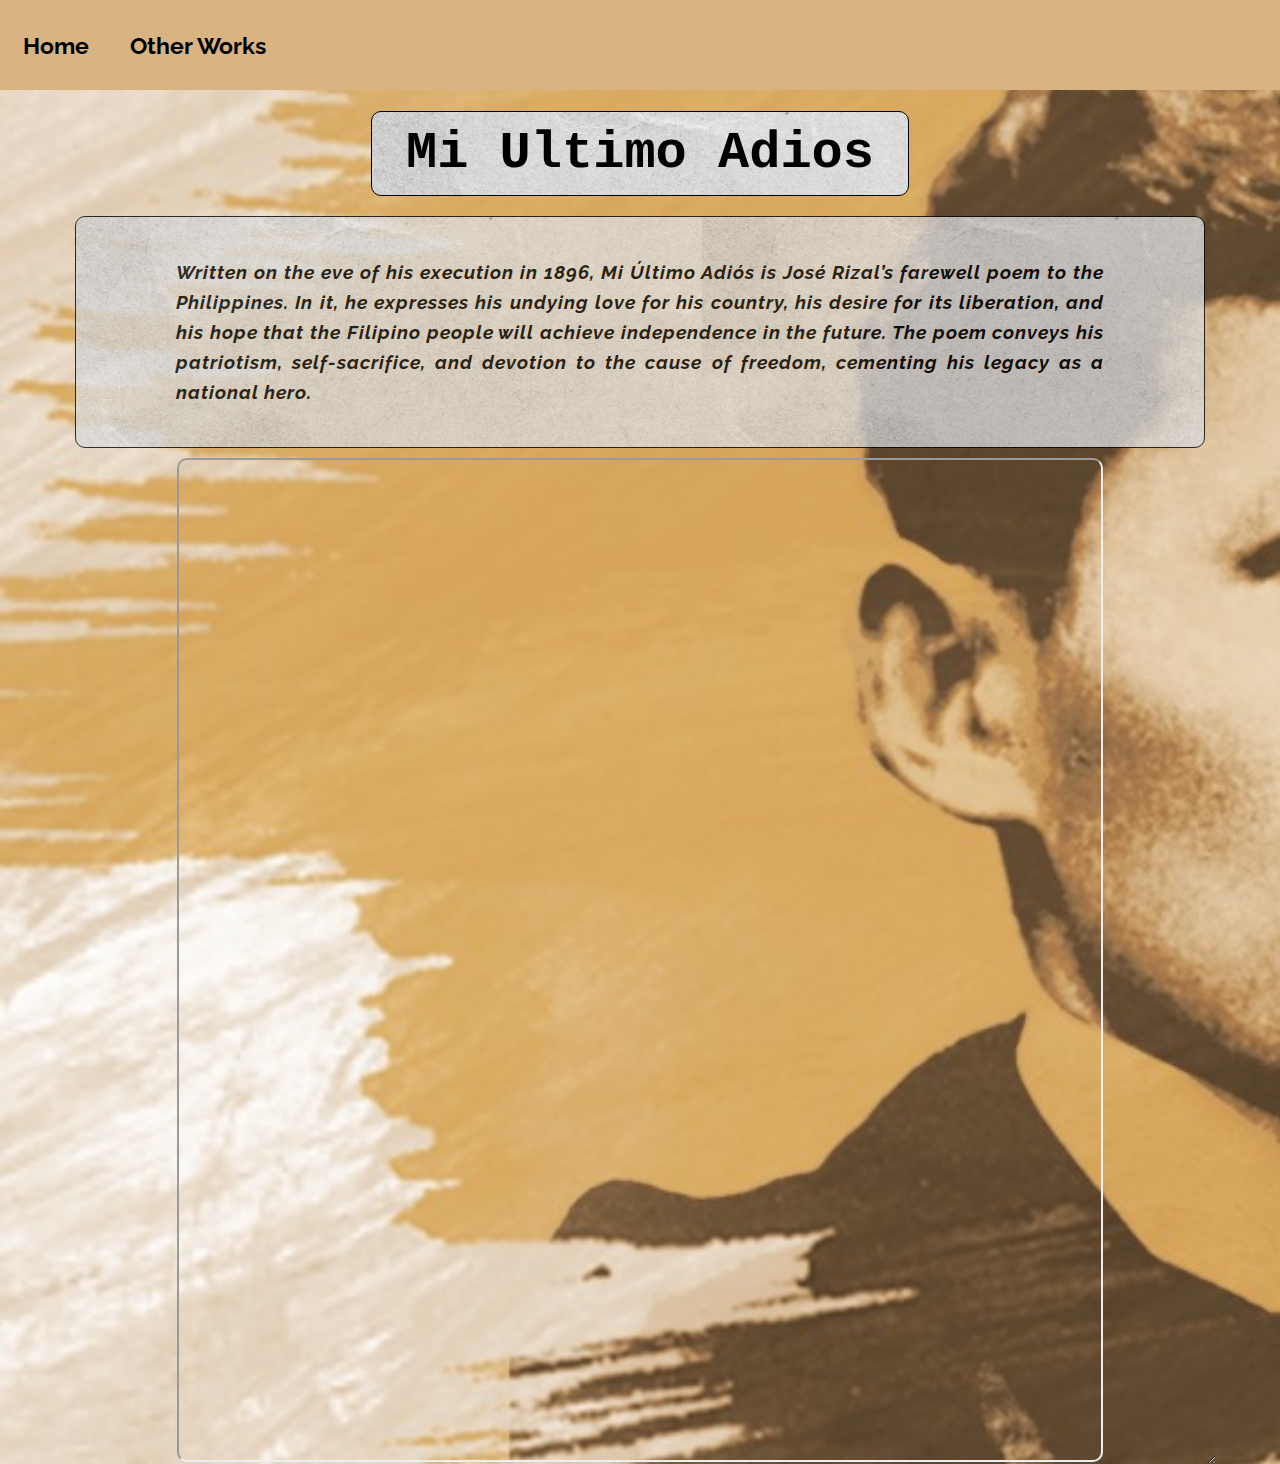
<file: adios.html>
<!DOCTYPE html>
<html lang="en">
    <head>
        <meta charset="utf-8">
        <meta name="viewport" content="width=device-width, initial-scale=1.0">
        <title>Culminating Activity</title>
        <link rel="stylesheet" href="./styles.css">
        <link href="https://fonts.googleapis.com/css?family=Anton%7CBaskervville%7CRaleway&display=swap" rel="stylesheet"/>
        <link rel="stylesheet" href="https://use.fontawesome.com/releases/v5.8.2/css/all.css"/>
    </head>
    <body>
        <main>1
            <nav id="navbar">
                <ul class="nav-list">
                    <li>
                        <a href="index.html">Home</a>
                    </li>
                    <li>
                        <a href="otherworks.html">Other Works</a>
                    </li>
                </ul>
            </nav>
        </main>
        <section class="works text-desc">
            <h1>Mi Ultimo Adios</h1>
            <p>Written on the eve of his execution in 1896, Mi Último Adiós is José Rizal’s farewell poem to the Philippines. In it, he expresses his undying love for his country, his desire for its liberation, and his hope that the Filipino people will achieve independence in the future. The poem conveys his patriotism, self-sacrifice, and devotion to the cause of freedom, cementing his legacy as a national hero.            </p>
            <div class="pdf-view">
                <iframe src="assets/works/Mi Ultimo Adios.pdf" width="90%" height="710px"></iframe>
            </div>
        </section>
    </body>
</html>
</file>
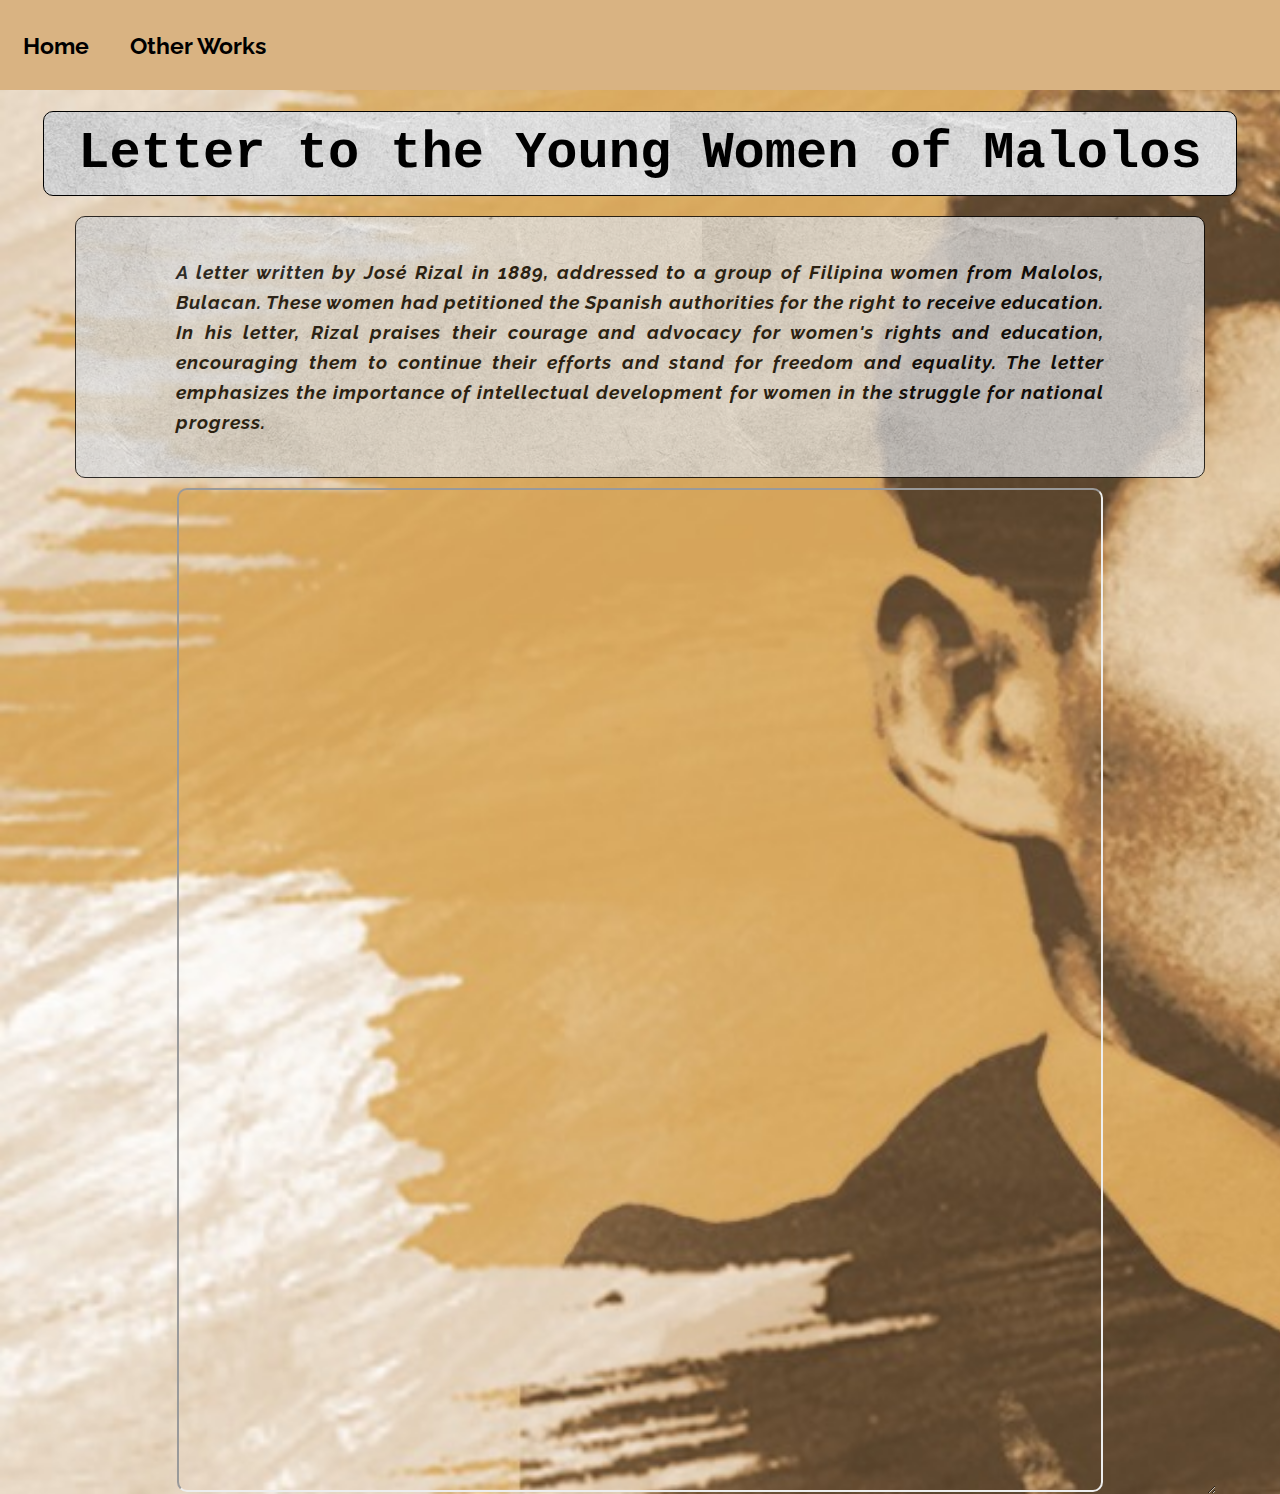
<file: babaesamalolos.html>
<!DOCTYPE html>
<html lang="en">
    <head>
        <meta charset="utf-8">
        <meta name="viewport" content="width=device-width, initial-scale=1.0">
        <title>Culminating Activity</title>
        <link rel="stylesheet" href="./styles.css">
        <link href="https://fonts.googleapis.com/css?family=Anton%7CBaskervville%7CRaleway&display=swap" rel="stylesheet"/>
        <link rel="stylesheet" href="https://use.fontawesome.com/releases/v5.8.2/css/all.css"/>
    </head>
    <body>
        <main>1
            <nav id="navbar">
                <ul class="nav-list">
                    <li>
                        <a href="index.html">Home</a>
                    </li>
                    <li>
                        <a href="otherworks.html">Other Works</a>
                    </li>
                </ul>
            </nav>
        </main>
        <section class="works text-desc">
            <h1>Letter to the Young Women of Malolos</h1>
            <p>A letter written by José Rizal in 1889, addressed to a group of Filipina women from Malolos, Bulacan. These women had petitioned the Spanish authorities for the right to receive education. In his letter, Rizal praises their courage and advocacy for women's rights and education, encouraging them to continue their efforts and stand for freedom and equality. The letter emphasizes the importance of intellectual development for women in the struggle for national progress.</p>
            <div class="pdf-view">
                <iframe src="assets/works/letter-to-the-young-women-of-malolos.pdf" width="90%" height="710px"></iframe>
            </div>
        </section>
    </body>
</html>
</file>
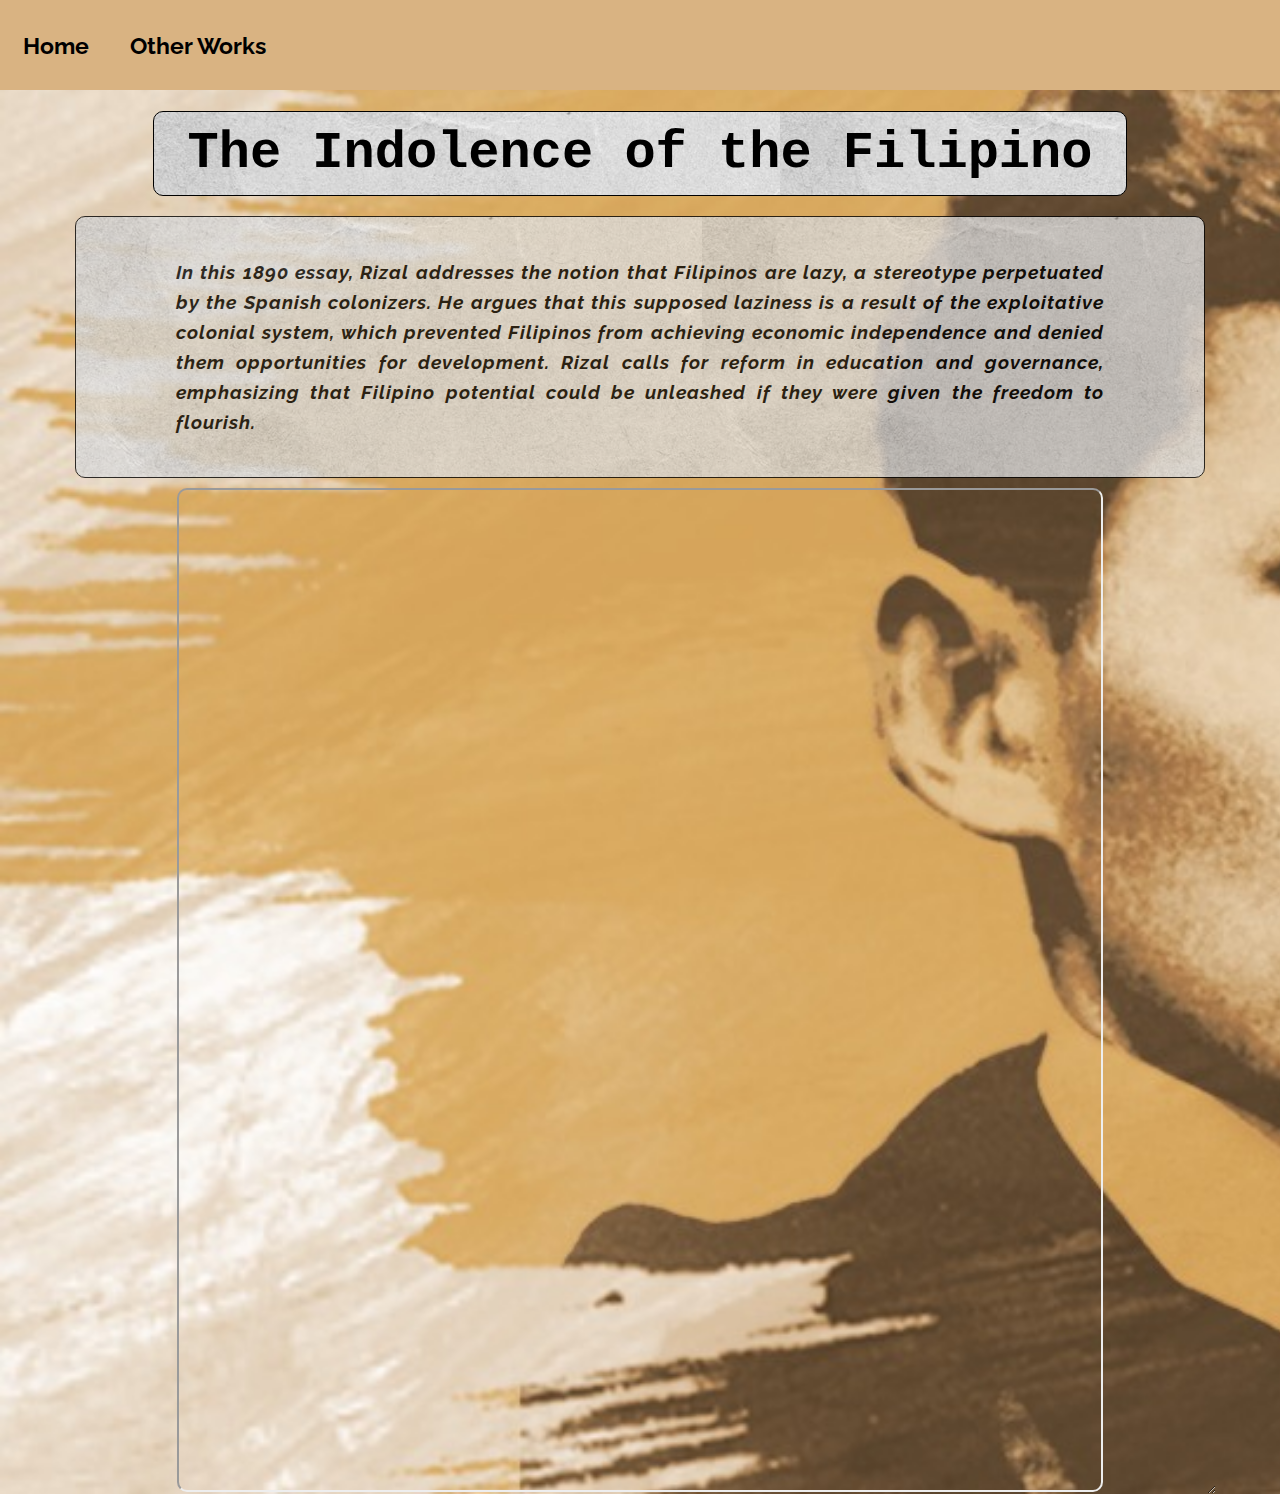
<file: indolence.html>
<!DOCTYPE html>
<html lang="en">
    <head>
        <meta charset="utf-8">
        <meta name="viewport" content="width=device-width, initial-scale=1.0">
        <title>Culminating Activity</title>
        <link rel="stylesheet" href="./styles.css">
        <link href="https://fonts.googleapis.com/css?family=Anton%7CBaskervville%7CRaleway&display=swap" rel="stylesheet"/>
        <link rel="stylesheet" href="https://use.fontawesome.com/releases/v5.8.2/css/all.css"/>
    </head>
    <body>
        <main>1
            <nav id="navbar">
                <ul class="nav-list">
                    <li>
                        <a href="index.html">Home</a>
                    </li>
                    <li>
                        <a href="otherworks.html">Other Works</a>
                    </li>
                </ul>
            </nav>
        </main>
        <section class="works text-desc">
            <h1>The Indolence of the Filipino</h1>
            <p>In this 1890 essay, Rizal addresses the notion that Filipinos are lazy, a stereotype perpetuated by the Spanish colonizers. He argues that this supposed laziness is a result of the exploitative colonial system, which prevented Filipinos from achieving economic independence and denied them opportunities for development. Rizal calls for reform in education and governance, emphasizing that Filipino potential could be unleashed if they were given the freedom to flourish.</p>
            <div class="pdf-view">
                <iframe src="assets/works/The Indolence of the Filipino.pdf" width="90%" height="710px"></iframe>
            </div>
        </section>
    </body>
</html>
</file>
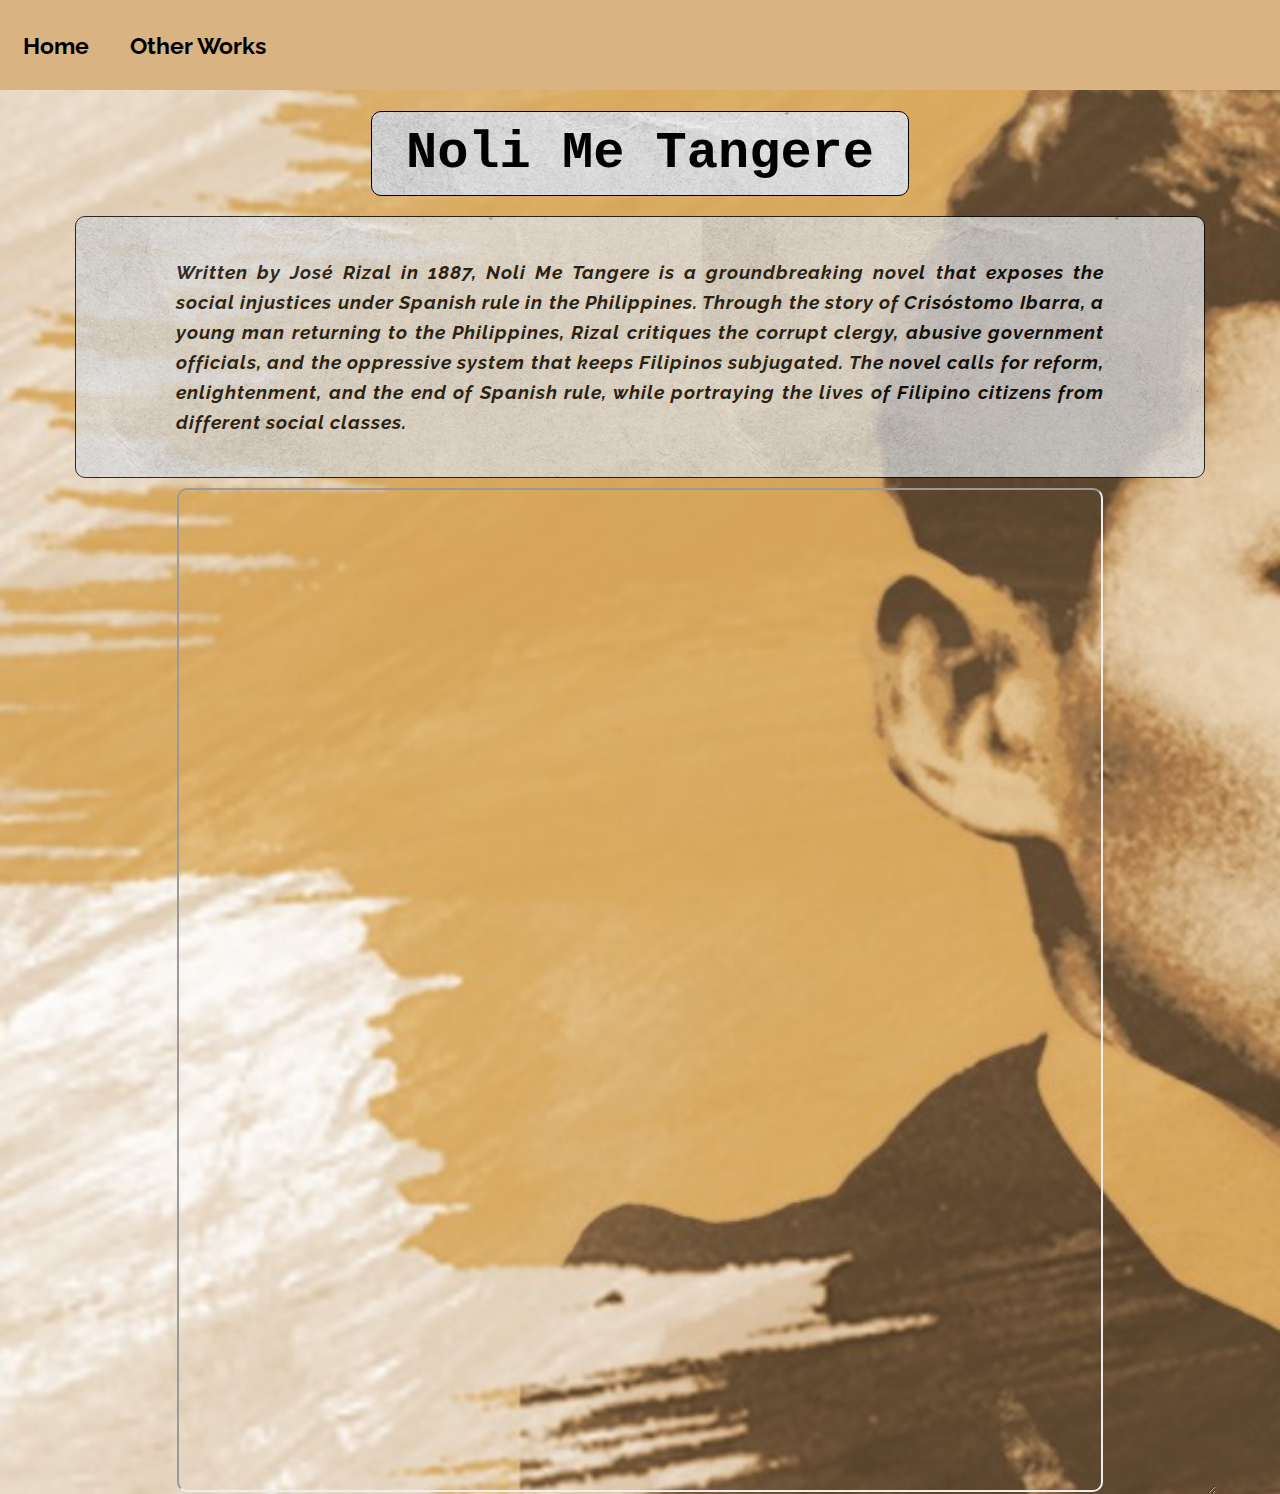
<file: noli.html>
<!DOCTYPE html>
<html lang="en">
    <head>
        <meta charset="utf-8">
        <meta name="viewport" content="width=device-width, initial-scale=1.0">
        <title>Culminating Activity</title>
        <link rel="stylesheet" href="./styles.css">
        <link href="https://fonts.googleapis.com/css?family=Anton%7CBaskervville%7CRaleway&display=swap" rel="stylesheet"/>
        <link rel="stylesheet" href="https://use.fontawesome.com/releases/v5.8.2/css/all.css"/>
    </head>
    <body>
        <main>1
            <nav id="navbar">
                <ul class="nav-list">
                    <li>
                        <a href="index.html">Home</a>
                    </li>
                    <li>
                        <a href="otherworks.html">Other Works</a>
                    </li>
                </ul>
            </nav>
        </main>
        <section class="works text-desc">
            <h1>Noli Me Tangere</h1>
            <p>Written by José Rizal in 1887, Noli Me Tangere is a groundbreaking novel that exposes the social injustices under Spanish rule in the Philippines. Through the story of Crisóstomo Ibarra, a young man returning to the Philippines, Rizal critiques the corrupt clergy, abusive government officials, and the oppressive system that keeps Filipinos subjugated. The novel calls for reform, enlightenment, and the end of Spanish rule, while portraying the lives of Filipino citizens from different social classes.</p>
            <div class="pdf-view">
                <iframe src="assets/works/Noli Me Tangere.pdf"></iframe>
            </div>
        </section>
    </body>
</html>
</file>
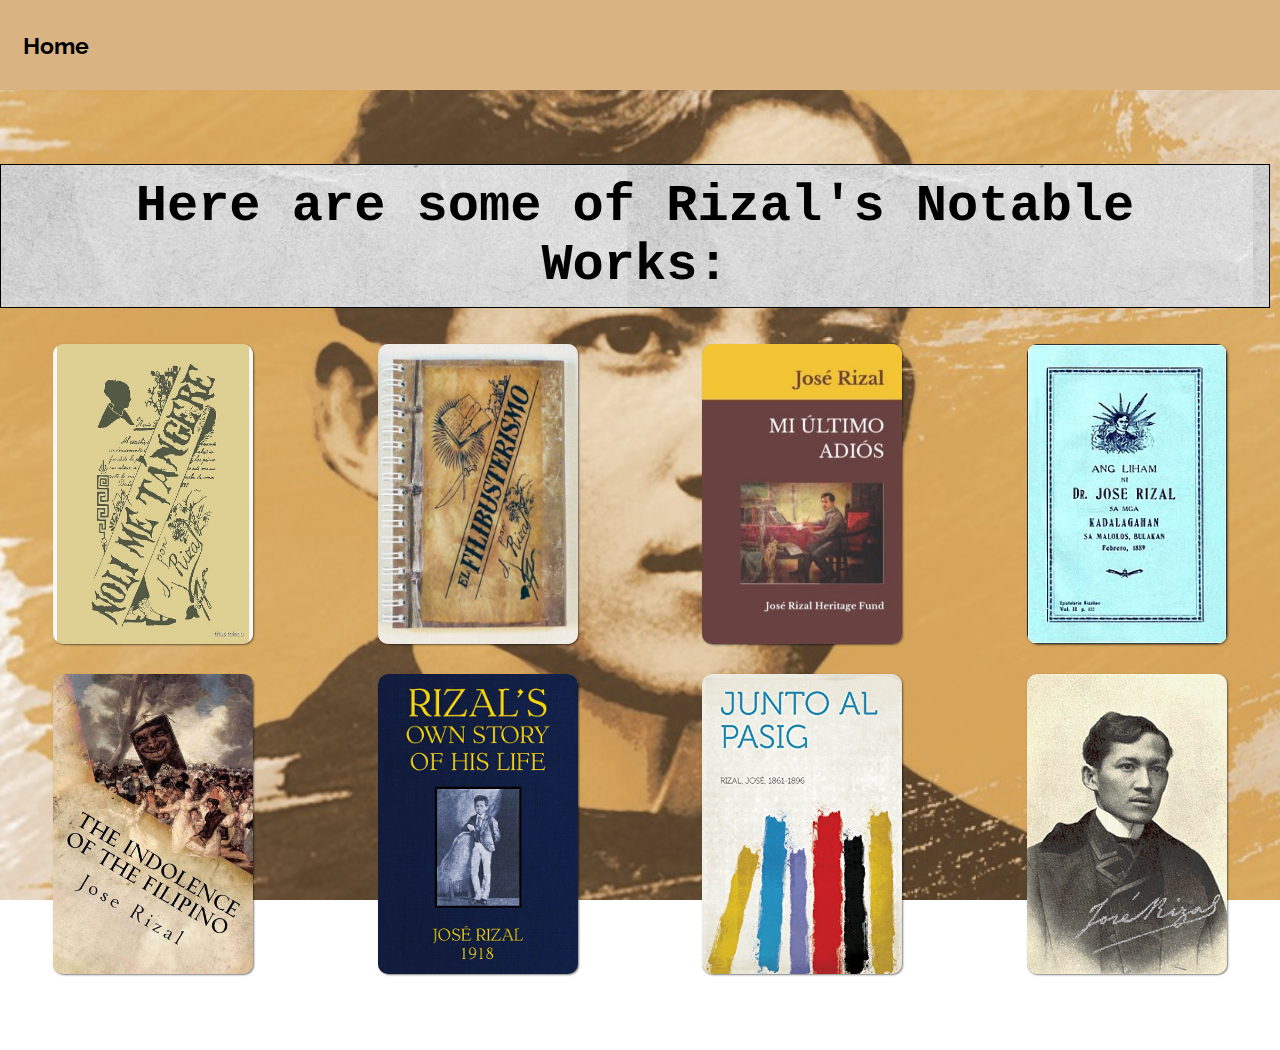
<file: otherworks.html>
<!DOCTYPE html>
<html lang="en">
    <head>
        <meta charset="utf-8">
        <meta name="viewport" content="width=device-width, initial-scale=1.0">
        <title>Culminating Activity</title>
        <link rel="stylesheet" href="./styles.css">
        <link href="https://fonts.googleapis.com/css?family=Anton%7CBaskervville%7CRaleway&display=swap" rel="stylesheet"/>
        <link rel="stylesheet" href="https://use.fontawesome.com/releases/v5.8.2/css/all.css"/>
    </head>
    <body>
        <main>
            <nav id="navbar">
                <ul class="nav-list">
                    <li>
                        <a href="index.html">Home</a>
                    </li>
                </ul>
            </nav>
        </main>
        <section class="other-works">
            <h1>Here are some of Rizal's Notable Works:</h1>
            <div class="works-rows">
                <div class="works-col project-tile">
                    <img src="assets/nolicover.jpg" alt="">
                    <a href="noli.html">
                        <div class="layer">
                            <h2>Noli Me Tangere</h2>
                        </div>
                    </a>
                </div>
                <div class="works-col project-tile">
                    <img src="assets/el fili cover.jpg" alt="">
                    <a href="elfili.html">
                        <div class="layer">
                            <h2>El Filibusterismo</h2>
                        </div>
                    </a>
                </div>
                <div class="works-col project-tile">
                    <img src="assets/mi ultimo adios.jpg" alt="">
                    <a href="adios.html">
                        <div class="layer">
                            <h2>Mi Ultimo Adios</h2>
                        </div>
                    </a>
                </div>
                <div class="works-col project-tile">
                    <img src="assets/to the young women of malolos.jpg" alt="">
                    <a href="babaesamalolos.html">
                        <div class="layer">
                            <h2>Letter to the Young Women of Malolos</h2>
                        </div>
                    </a>
                </div>
                <div class="works-col project-tile">
                    <img src="assets/the indolence of filipino.jpg" alt="">
                    <a href="indolence.html">
                        <div class="layer">
                            <h2>The Indolence of the Filipino</h2>
                        </div>
                    </a>
                </div>
                <div class="works-col project-tile">
                    <img src="assets/rizal's own story of his life.jpg" alt="">
                    <a href="diary.html">
                        <div class="layer">
                            <h2>Rizal's own story of his Life</h2>
                        </div>
                    </a>
                </div>
                <div class="works-col project-tile">
                    <img src="assets/junto al pasig.jpg" alt="">
                    <a href="pasig.html">
                        <div class="layer">
                            <h2>Junto Al Pasig</h2>
                        </div>
                    </a>
                </div>
                <div class="works-col project-tile">
                    <img src="assets/rizal.jpg" alt="">
                    <a href="https://www.joserizal.com/complete-works-of-rizal/">
                        <div class="layer">
                            <h2>Other works (Requires Internet)</h2>
                        </div>
                    </a>
                </div>
            </div>
        </section>
    </body>
</html>
</file>
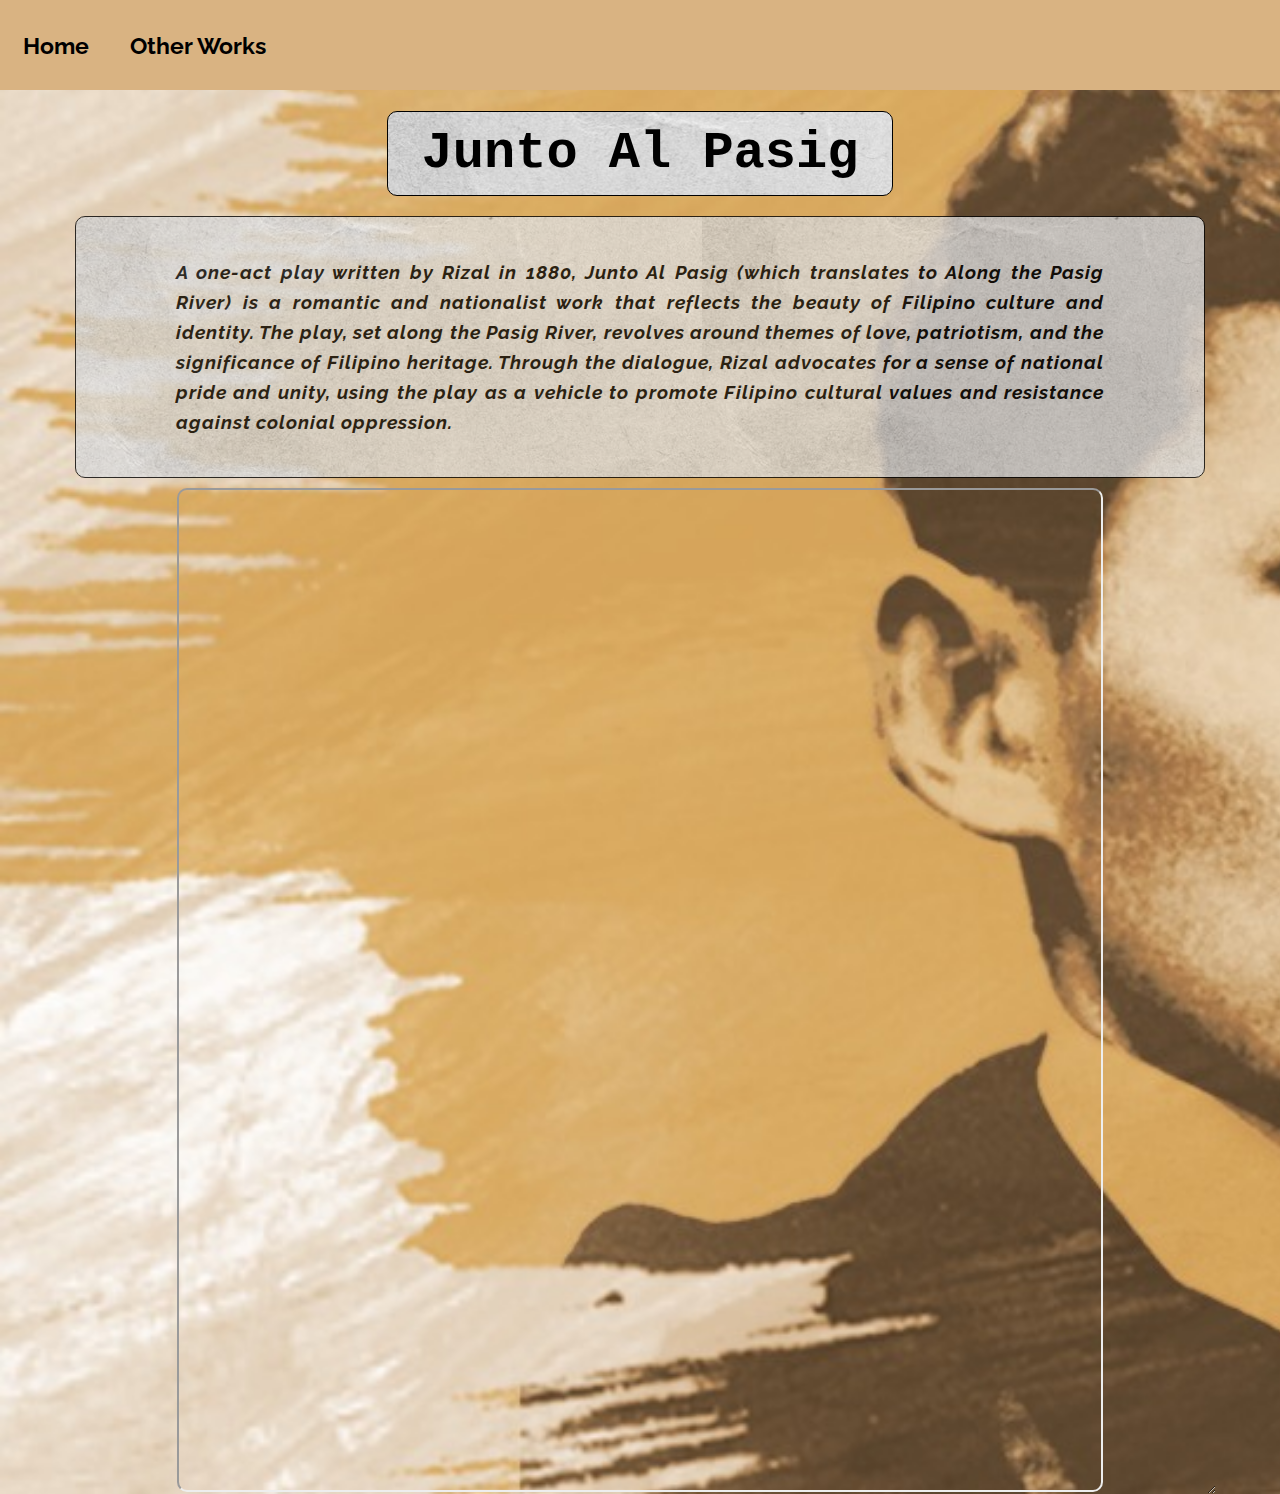
<file: pasig.html>
<!DOCTYPE html>
<html lang="en">
    <head>
        <meta charset="utf-8">
        <meta name="viewport" content="width=device-width, initial-scale=1.0">
        <title>Culminating Activity</title>
        <link rel="stylesheet" href="./styles.css">
        <link href="https://fonts.googleapis.com/css?family=Anton%7CBaskervville%7CRaleway&display=swap" rel="stylesheet"/>
        <link rel="stylesheet" href="https://use.fontawesome.com/releases/v5.8.2/css/all.css"/>
    </head>
    <body>
        <main>1
            <nav id="navbar">
                <ul class="nav-list">
                    <li>
                        <a href="index.html">Home</a>
                    </li>
                    <li>
                        <a href="otherworks.html">Other Works</a>
                    </li>
                </ul>
            </nav>
        </main>
        <section class="works text-desc">
            <h1>Junto Al Pasig</h1>
            <p>A one-act play written by Rizal in 1880, Junto Al Pasig (which translates to Along the Pasig River) is a romantic and nationalist work that reflects the beauty of Filipino culture and identity. The play, set along the Pasig River, revolves around themes of love, patriotism, and the significance of Filipino heritage. Through the dialogue, Rizal advocates for a sense of national pride and unity, using the play as a vehicle to promote Filipino cultural values and resistance against colonial oppression.</p>
            <div class="pdf-view">
                <iframe src="assets/works/Junto Al Pasig.pdf" width="90%" height="710px"></iframe>
            </div>
        </section>
    </body>
</html>
</file>
<file: styles.css>
:root {
    --text-color: #000000;
    --header-color: #D9B382;
    --main-blue: #D9C1A7;
    --main-gray: #C5A28B; 
}

@media (min-width: 28.75em) {
    h1, h2 {
        font-size: 4rem;
    }
}

html {
    font-size: 65%;
    font-family: 'Raleway', 'Courier New', Courier, monospace;
    scroll-behavior: smooth;
}

body {
    margin: 0;
    padding: 0;
    background-image: url("assets/rizalbg.jpg");
    background-repeat: no-repeat;
    background-position: center;
    background-attachment: fixed;
    background-size: cover;
}

a {
    text-decoration: none;
    color: var(--text-color);
}

h1 {
    font-weight: bold;
    font-size: 4rem;
    color: black;
}

h2 {
    font-weight: bold;
    font-size: 2rem;
    color: var(--text-color);
}

p {
    font-size: 1.5rem;
    font-weight: bold;
}

ul {
    list-style-type: none;
    margin: 0;
    padding: 0;
}

iframe {
    width: 80%;
    height: 1000px;
    overflow: auto;
    border-radius: 10px;
}

/* NAV SECTION*/

#navbar {
    display: flex;
    position: fixed;
    top: 0;
    left: 0;
    background-color: var(--header-color);
    width: 100%;
    height: 10vh;
    z-index: 10;
}

#navbar a {
    display: block;
    font-size: 2.25rem;
    padding: 2rem;
    font-weight: bold;
}

.nav-list {
    display: flex;
    margin-right: 2rem;
    margin-left: 2px;
    vertical-align: middle;
    align-items: center;
}

#navbar a:hover {
    background-color: var(--main-blue);
    z-index: inherit;
    border-radius: 10px;
    transition: 0.5s;
}

/* WELCOME SECTION */

#welcome-section {
    position: relative;
    margin: 0;
    display: inline-flex;
    justify-content: center;
    align-items: center;
    height: 100vh;
    width: 100%;
    overflow: hidden; /* Ensures no scrolling */
}

#welcome-section::before {
    content: "";
    position: fixed;
    top: 0;
    left: 0;
    width: 100%;
    height: 100%;
    background: url('assets/rizalbg.jpg') no-repeat center center;
    background-size: cover;
    filter: blur(8px);
    z-index: -1;
}

.projects img {
    width: 100%;
    height: 100%;
    object-fit: cover;
    filter: blur(1px);
}

.animation > p {
    position: relative; /* Ensure it stays above the pseudo-element */
    -webkit-text-stroke: 2px black; /* Adds a black stroke */
    font-size: 2rem;
    font-weight: 200;
    font-style: italic;
    color: var(--main-gray);
    text-align: center;
    z-index: 1; /* Ensures text appears above the background */
}

.animation > h1 {
    -webkit-text-stroke: 2px black;/* Adds a black stroke */
}

.animation > p {
    font-size: 2rem;
    font-weight: 200;
    font-style: italic;
    color: var(--main-gray);
    text-align: center;
}

.animation {
    animation: 1s ease-in fade;
}


/* PROJECTS */

.projects {
    margin: 0;
    display: inline-flex;
    flex-direction: column;
    justify-content: center;
    align-items: center;
    height: 110vh;
    width: 100%;
    background-color: var(--main-blue);
}

.projects h2 {
    text-align: center;
    font-size: 4rem;
    font-family:'Courier New', Courier, monospace;
}

.projects-grid {
    display: grid;
    grid-template-columns: auto auto auto;
    justify-content: center;
    width: 100%;
    margin-bottom: 6rem;
}

.project-tile {
    display: block;
    width: 350px;
    height: 510px;
    margin: 20px;
    border-radius: 2px;
    background-color: var(--main-gray);
    box-shadow: 1px 1px 2px rgba(0, 0, 0, 0.5);
    text-align: center;
    transform: scale(1);
    transition: transform 0.5s ease;
}

.project-tile:hover {
    transform: scale(1.05);
}
.project-tile p {
    font-weight: bolder;
    font-family:'Courier New', Courier, monospace;
    font-size: 25px;
}

/* CONTACTS */

.hero {
    grid-column: 1 / -1;
    position: relative;
  }
  
  .hero-title {
    text-align: center;
    color: orangered;
    font-size: 8rem;
    font-family: Raleway ;
  }
  
  .hero-subtitle {
    font-size: 2.4rem;
    color: orangered;
    text-align: center;
  }

.image-1, .image-3 {
    grid-column: 1 / -1;
  }

.image-3 {
    padding-left: 15rem;
}

.contacts {
    padding: 50px;
    display: flex;
    flex-direction: column;
    justify-content: center;
    text-align: center;
    /* height: 100vh;
    width: 100%; */
    background: url('assets/npbg.jpg') repeat center;
    background-color: var(--main-gray);
}

.contacts h2 {
    font-size: 8rem;
}

.contacts p {
    font-size: 2rem;
    font-weight: normal;
    color: var(--text-color)
}

.text {
    margin: 20px;
    grid-column: 2 / 3;
    font-size: 1.8rem;
    letter-spacing: 0.6px;
    column-width: 25rem;
    text-align: justify;
    font-family: 'Raleway', Times, serif;
  }

.text-desc p {
    margin: 10px 75px;
    background-image: url("assets/npbg.jpg");
    opacity: 80%;
    border: 1px solid black;
    border-radius: 10px;
    font-style: italic;
    padding: 40px 100px;
    font-size: 1.8rem;
    letter-spacing: 1px;
    line-height: 30px;
    text-align: justify;
}

.text-with-images {
    display: grid;
    grid-template-columns: 1fr 2fr;
    column-gap: 3rem;
    margin-bottom: 3rem;
  }

.first-paragraph::first-letter {
    font-size: 6rem;
    color: orangered;
    float: left;
    margin-right: 1rem;
  }

  .quote {
    color: #00beef;
    font-size: 2.4rem;
    text-align: center;
    font-family: "Raleway", sans-serif;
  }
  
  .quote::before {
    content: '" ';
  }
  
  .quote::after {
    content: ' "';
  }

.contact-links {
    display: flex;
    justify-content: center;
    width: 100%;
    max-width: 980px;
    margin-top: 4rem;
    flex-wrap: wrap;
}

/* FOOTER */

.footer {
    margin: 0px;
    display: flex;
    flex-direction: column;
    justify-content: center;
    text-align: center;
    height: 20rem;
    width: 100%;
    background-color: var(--main-gray);
}

footer div {
    font-size: 19px;
    margin: 10px 10px;
}

.container {
    margin-left: 10%;
    margin-right: 10%;
    display: grid;
    grid-template-columns: repeat(5, 1fr); /* 5 equal columns */
    text-align: center; /* Center text inside each column */
}

/* ANIMATIONS */

@keyframes fade {
    0% {
        opacity: 0%;
    }

    100% {
        opacity: 100;
    }
}
/*-----------------PDFs----------------*/
.works{
    padding-top: 5%;
    width: 100%;
    height: 100%;
    background-image: url("assets/rizalbg.jpg");
    background-size: cover;
    background-repeat: repeat-y;
    justify-items: center;
    text-align: center;
}
.works h1{
    font-family:'Courier New', Courier, monospace;
    display: inline-block;
    text-decoration: none;
    font-weight: bold;
    font-size: 5rem;
    color: black;
    margin-bottom: 10px;
    border: 1px solid #000000;
    border-radius: 10px;
    padding: 12px 34px;
    background-image: url("assets/npbg.jpg");
    justify-items: center;
}
.pdf-view{
    margin: 0;
    width: 90%;
    resize: vertical;
    overflow: auto;
    justify-items: center;
    text-align: center;
}
/*----------Other Works------------*/
.other-works{
    padding: 0 0 100px;
    padding-top: 5%;
    width: 100%;
    height: 90%;
    position: relative;
    text-align: center;
}
.other-works h1{
    padding-top: 100px;
    padding-bottom: 20px;
    font-family:'Courier New', Courier, monospace;
    display: inline-block;
    text-decoration: none;
    font-weight: bold;
    font-size: 5rem;
    color: black;
    margin: 100px 10px 0 0;
    border: 1px solid #000000;
    padding: 12px 34px;
    background-image: url("assets/npbg.jpg");
    justify-items: center;
}

.works-rows{
    justify-items: center;
    box-sizing: border-box;
    padding: 16px;
    display: grid;
    grid-template-columns: repeat(4, 1fr);
    grid-auto-rows: 280px;
    gap: 50px;
}
.works-col{
    width: 200px;
    height: 300px;
    border-radius: 10px;
    margin-bottom: 50px;
    position: relative;
    overflow: hidden;
}
.works-col img{
    width: 100%;
    height: 100%;
}
.layer{
    color: #000000;
    background: transparent;
    height: 100%;
    width: 100%;
    position: absolute;
    top: 0;
    left: 0;
}
.layer:hover{
    background: url("assets/npbg.jpg");
    transition: transform 2s ease;
}
.layer h2{
    width: 100%;
    font-weight: 500;
    color: #000000;
    bottom: 0;
    left: 50%;
    transform: translateX(-50%);
    position: absolute;
    opacity: 0;
}
.layer:hover h2{
    bottom: 49%;
    opacity: 1;
}
/*---------Family Tree---------------*/
.family{
    margin: 0;
    display: inline-flex;
    flex-direction: column;
    justify-content: center;
    align-items: center;
    height: 170vh;
    width: 100%;
    background-color: #e0c17d;
}
.family h2{
    padding-bottom: 20px;
    font-family:'Courier New', Courier, monospace;
    display: inline-block;
    text-decoration: none;
    font-weight: bold;
    font-size: 5rem;
    color: black;
    margin: 100px 10px 0 0;
    border: 1px solid #000000;
    padding: 12px 34px;
    background-image: url("assets/npbg.jpg");
    justify-items: center;
}
.family img{
    margin-bottom: 100px;
    margin-top: 50px;
    object-fit: cover;
    position: relative;
}
</file>
